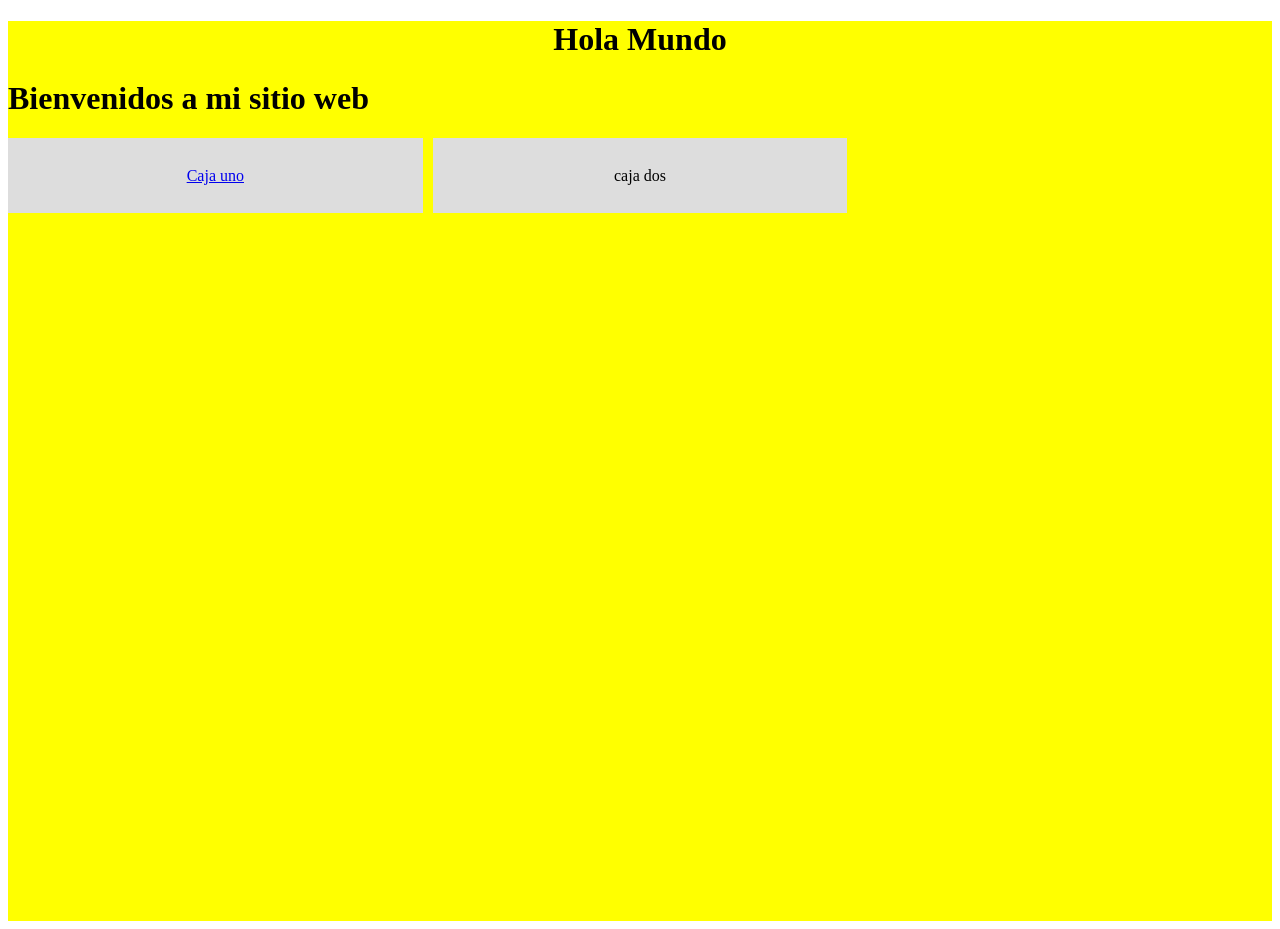
<file: index.html>
<!DOCTYPE html>
<html lang="en">
<head>
    <meta charset="UTF-8">
    <meta name="viewport" content="width=device-width, initial-scale=1.0">
    <title>Document</title>
    <link rel="stylesheet" href="css/index.css">
</head>
<body>
<div class="background">
    <h1>Hola Mundo</h1>

    <h1  id="bienvenido">Bienvenidos a mi sitio web</h1>


    <div class="contenedor">

        <div class="contenido-grid">
            <p><a href="productos.html">Caja uno</a> </p>
        </div>
        <div class="contenido-grid">

            <p>caja dos</p>

        </div>

    </div>

</div>
   

    


</body>

</html>
</file>
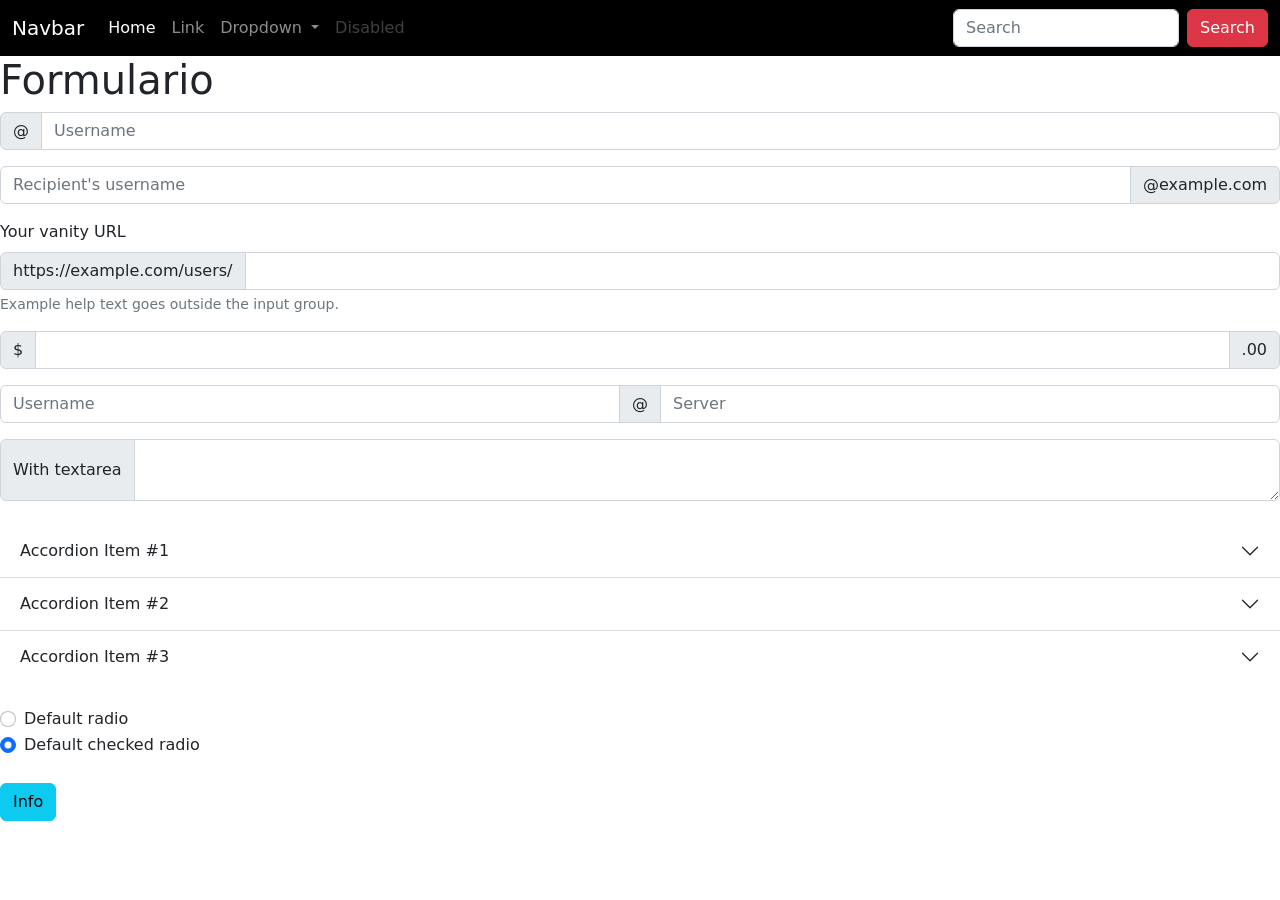
<file: inicio.html>
<!doctype html>
<html lang="en">
  <head>
    <meta charset="utf-8">
    <meta name="viewport" content="width=device-width, initial-scale=1">
    <title>Bootstrap demo</title>
    <link rel="stylesheet" href="css/bootstrap.css">
    <link rel="stylesheet" href="css/inicio.css">
  </head>
  <body>
    
      <nav class=" navbar navbar-dark navbar-expand-lg  ">
        <div class="container-fluid">
          <a class="navbar-brand" href="#">Navbar</a>
          <button class="navbar-toggler" type="button" data-bs-toggle="collapse" data-bs-target="#navbarSupportedContent" aria-controls="navbarSupportedContent" aria-expanded="false" aria-label="Toggle navigation">
            <span class="navbar-toggler-icon"></span>
          </button>
          <div class="collapse navbar-collapse" id="navbarSupportedContent">
            <ul class="navbar-nav me-auto mb-2 mb-lg-0">
              <li class="nav-item">
                <a class="nav-link active" aria-current="page" href="#">Home</a>
              </li>
              <li class="nav-item">
                <a class="nav-link" href="#">Link</a>
              </li>
              <li class="nav-item dropdown">
                <a class="nav-link dropdown-toggle" href="#" role="button" data-bs-toggle="dropdown" aria-expanded="false">
                  Dropdown
                </a>
                <ul class="dropdown-menu">
                  <li><a class="dropdown-item" href="#">Action</a></li>
                  <li><a class="dropdown-item" href="#">Another action</a></li>
                  <li><hr class="dropdown-divider"></li>
                  <li><a class="dropdown-item" href="#">Something else here</a></li>
                </ul>
              </li>
              <li class="nav-item">
                <a class="nav-link disabled">Disabled</a>
              </li>
            </ul>
            <form class="d-flex" role="search">
              <input class="form-control me-2" type="search" placeholder="Search" aria-label="Search">
              <button class="btn btn-danger" type="submit">Search</button>
            </form>
          </div>
        </div>
      </nav>

    <h1>Formulario</h1>

    <div class="input-group mb-3">
      <span class="input-group-text" id="basic-addon1">@</span>
      <input type="text" class="form-control" placeholder="Username" aria-label="Username" aria-describedby="basic-addon1">
    </div>
    
    <div class="input-group mb-3">
      <input type="text" class="form-control" placeholder="Recipient's username" aria-label="Recipient's username" aria-describedby="basic-addon2">
      <span class="input-group-text" id="basic-addon2">@example.com</span>
    </div>
    
    <div class="mb-3">
      <label for="basic-url" class="form-label">Your vanity URL</label>
      <div class="input-group">
        <span class="input-group-text" id="basic-addon3">https://example.com/users/</span>
        <input type="text" class="form-control" id="basic-url" aria-describedby="basic-addon3 basic-addon4">
      </div>
      <div class="form-text" id="basic-addon4">Example help text goes outside the input group.</div>
    </div>
    
    <div class="input-group mb-3">
      <span class="input-group-text">$</span>
      <input type="text" class="form-control" aria-label="Amount (to the nearest dollar)">
      <span class="input-group-text">.00</span>
    </div>
    
    <div class="input-group mb-3">
      <input type="text" class="form-control" placeholder="Username" aria-label="Username">
      <span class="input-group-text">@</span>
      <input type="text" class="form-control" placeholder="Server" aria-label="Server">
    </div>
    
    <div class="input-group">
      <span class="input-group-text">With textarea</span>
      <textarea class="form-control" aria-label="With textarea"></textarea>
    </div><br>

    <!--Acordeon-->
    <div class="accordion accordion-flush" id="accordionFlushExample">
      <div class="accordion-item">
        <h2 class="accordion-header">
          <button class="accordion-button collapsed" type="button" data-bs-toggle="collapse" data-bs-target="#flush-collapseOne" aria-expanded="false" aria-controls="flush-collapseOne">
            Accordion Item #1
          </button>
        </h2>
        <div id="flush-collapseOne" class="accordion-collapse collapse" data-bs-parent="#accordionFlushExample">
          <div class="accordion-body">Uno</div>
        </div>
      </div>
      <div class="accordion-item">
        <h2 class="accordion-header">
          <button class="accordion-button collapsed" type="button" data-bs-toggle="collapse" data-bs-target="#flush-collapseTwo" aria-expanded="false" aria-controls="flush-collapseTwo">
            Accordion Item #2
          </button>
        </h2>
        <div id="flush-collapseTwo" class="accordion-collapse collapse" data-bs-parent="#accordionFlushExample">
          <div class="accordion-body">Dos</div>
        </div>
      </div>
      <div class="accordion-item">
        <h2 class="accordion-header">
          <button class="accordion-button collapsed" type="button" data-bs-toggle="collapse" data-bs-target="#flush-collapseThree" aria-expanded="false" aria-controls="flush-collapseThree">
            Accordion Item #3
          </button>
        </h2>
        <div id="flush-collapseThree" class="accordion-collapse collapse" data-bs-parent="#accordionFlushExample">
          <div class="accordion-body">Tres</div>
        </div>
      </div>
    </div><br>

    <!--Radio-->
    <div class="form-check">
      <input class="form-check-input" type="radio" name="flexRadioDefault" id="flexRadioDefault1">
      <label class="form-check-label" for="flexRadioDefault1">
        Default radio
      </label>
    </div>
    <div class="form-check">
      <input class="form-check-input" type="radio" name="flexRadioDefault" id="flexRadioDefault2" checked>
      <label class="form-check-label" for="flexRadioDefault2">
        Default checked radio
      </label>
    </div><br>

    <!--Boton-->
    <button type="button" class="btn btn-info">Info</button>

  </body>

  <script src="js/bootstrap.min.js"></script>
  <script src="js/bootstrap.js"></script>
  <script src="js/jquery-3.7.1.min.js"></script>

</html>
</file>
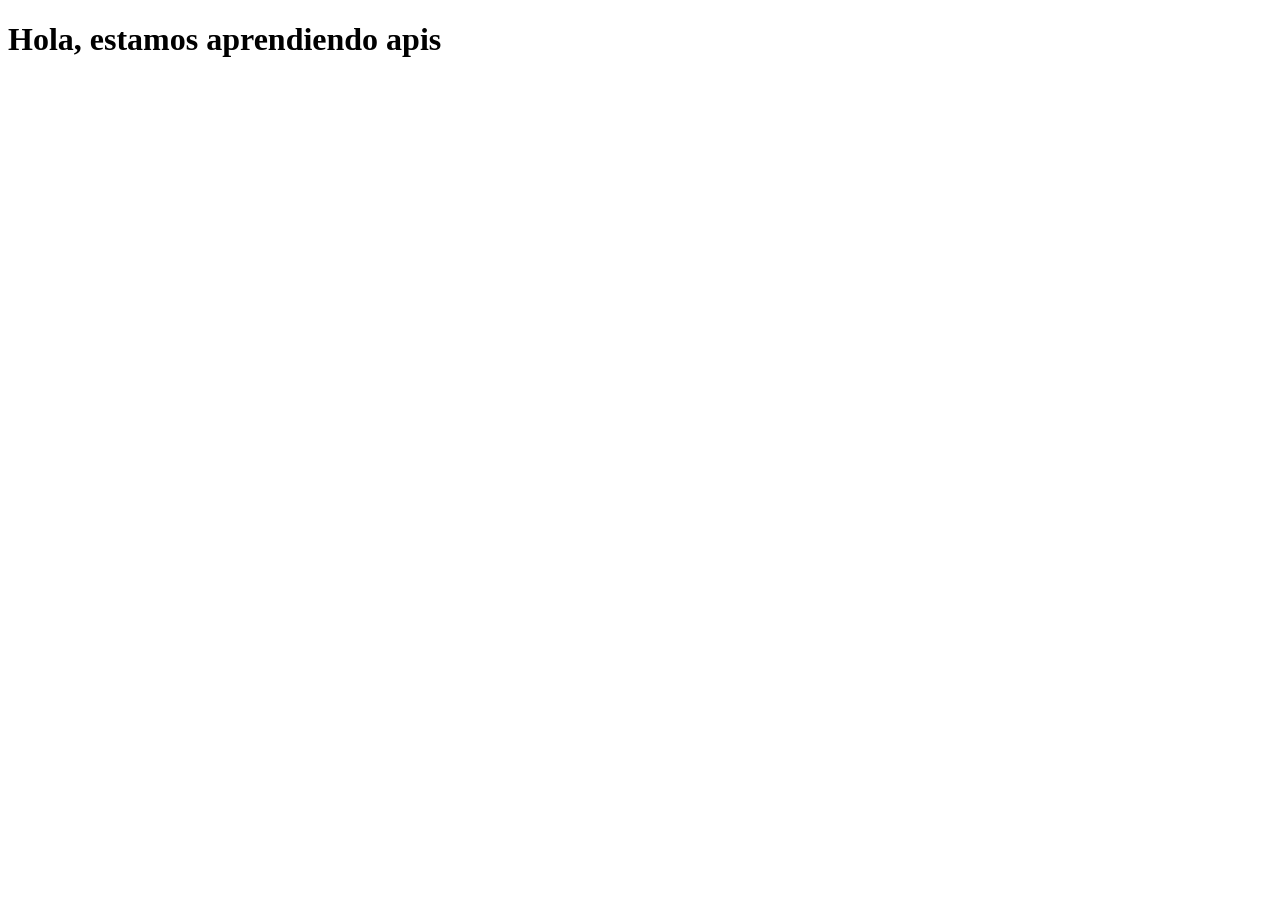
<file: html/api.html>
<!DOCTYPE html>
<html lang="en">

<head>
    <meta charset="UTF-8">
    <meta name="viewport" content="width=device-width, initial-scale=1.0">
    <title>Api</title>
</head>

<body>
    <h1>Hola, estamos aprendiendo apis</h1> <br>
    <p id="nombreA"></p>
</body>

<script>

    var requestOptions = {
        method: 'GET',
        redirect: 'follow'
    };

    fetch("https://rickandmortyapi.com/api/character", requestOptions)
        .then(response => response.json())
        .then(data => {

            const personajes = data.results;

            const contendedor = document.getElementById("nombreA");

            personajes.forEach(individuo => {

                const characterContainer = document.createElement('div');
                characterContainer.classList.add('character');

                const imageElement = document.createElement('img');
                imageElement.src = individuo.image;
                imageElement.alt = individuo.name;
                imageElement.style.width = '200px';
                imageElement.style.height = '200px';

                const nameElement = document.createElement('h1');
                nameElement.textContent = individuo.name;

                const statusElement = document.createElement('h1');
                statusElement.textContent = individuo.status;
               
                if(statusElement.textContent == 'Alive'){
                    statusElement.style.color = '#00FF17';

                }else if(statusElement.textContent == 'Dead'){
                    statusElement.style.color = '#FF0000';

                }else if(statusElement.textContent == 'unknown'){
                    statusElement.style.color = '#B8B8B8';
                }

            

                
                characterContainer.appendChild(imageElement);
                characterContainer.appendChild(nameElement);
                characterContainer.appendChild(statusElement);

                contendedor.appendChild(characterContainer);


            });




        })
        .catch(error => console.log('error', error));

</script>

</html>
</file>
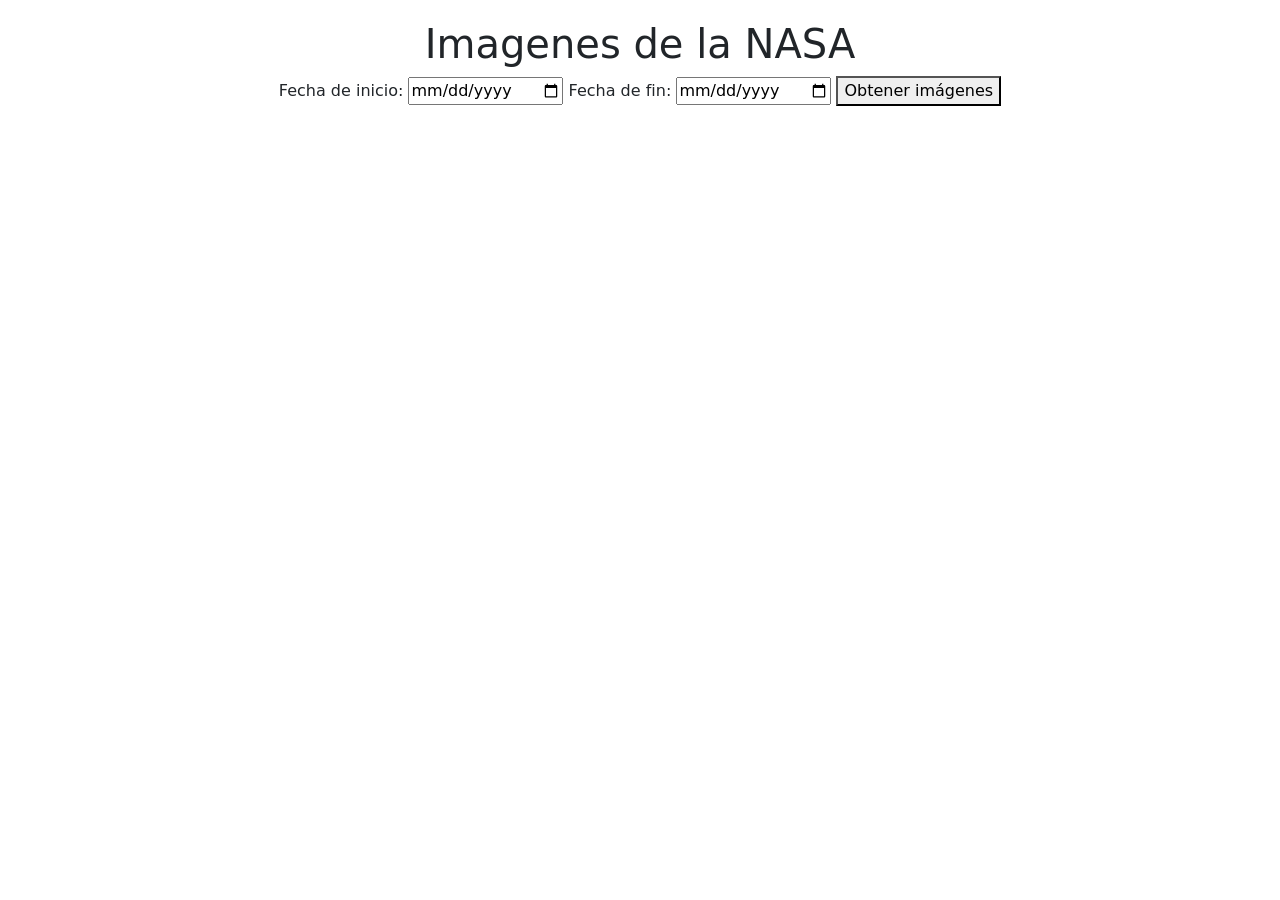
<file: html/apinasa2.html>
<!DOCTYPE html>
<html lang="es">
<head>
    <meta charset="UTF-8">
    <meta name="viewport" content="width=device-width, initial-scale=1.0">
    <link rel="stylesheet" href="../css/apinasa2.css">
    <link href="https://cdn.jsdelivr.net/npm/bootstrap@5.3.3/dist/css/bootstrap.min.css" rel="stylesheet"
        integrity="sha384-QWTKZyjpPEjISv5WaRU9OFeRpok6YctnYmDr5pNlyT2bRjXh0JMhjY6hW+ALEwIH" crossorigin="anonymous">
    <title>Imágenes de la NASA</title>
</head>
<body>

    <header class="masthead">
        <div class="container h-100">
            <div class="row h-100 align-items-center">
                <div class="col-12 text-center">
                    <h1 class="fw-light">Imagenes de la NASA</h1>
                    
                    <label for="start-date">Fecha de inicio:</label>
                    <input type="date" id="start-date" >
                    
                    <label for="end-date">Fecha de fin:</label>
                    <input type="date" id="end-date">

                    <button onclick="fetchImages()">Obtener imágenes</button>
                    <div id="images-container"></div>
                </div>
            </div>
        </div>
    </header>
</body>

<script src="https://cdn.jsdelivr.net/npm/bootstrap@5.3.3/dist/js/bootstrap.bundle.min.js"
    integrity="sha384-YvpcrYf0tY3lHB60NNkmXc5s9fDVZLESaAA55NDzOxhy9GkcIdslK1eN7N6jIeHz"
    crossorigin="anonymous"></script>

<script>
    function fetchImages() {
        const startDate = document.getElementById('start-date').value;
        const endDate = document.getElementById('end-date').value; 
       
        const apiUrl = `https://api.nasa.gov/planetary/apod?start_date=${startDate}&end_date=${endDate}&api_key=;<!--Colocar la apikey-->

        fetch(apiUrl)
            .then(response => response.json())
            .then(data => {
                const imagesContainer = document.getElementById('images-container');
                imagesContainer.innerHTML = ''; 

                if (Array.isArray(data)) {
                    data.forEach(day => {
                        const imgElement = document.createElement('img');
                        imgElement.src = day.url;
                        imgElement.alt = day.title;
                        imagesContainer.appendChild(imgElement);
                    });
                } else {
                    const imgElement = document.createElement('img');
                    imgElement.src = data.url;
                    imgElement.alt = data.title;
                    imagesContainer.appendChild(imgElement);
                }
            })
            .catch(error => {
                console.error('Error al obtener imágenes:', error);
            });
    }
</script>

</html>
</file>
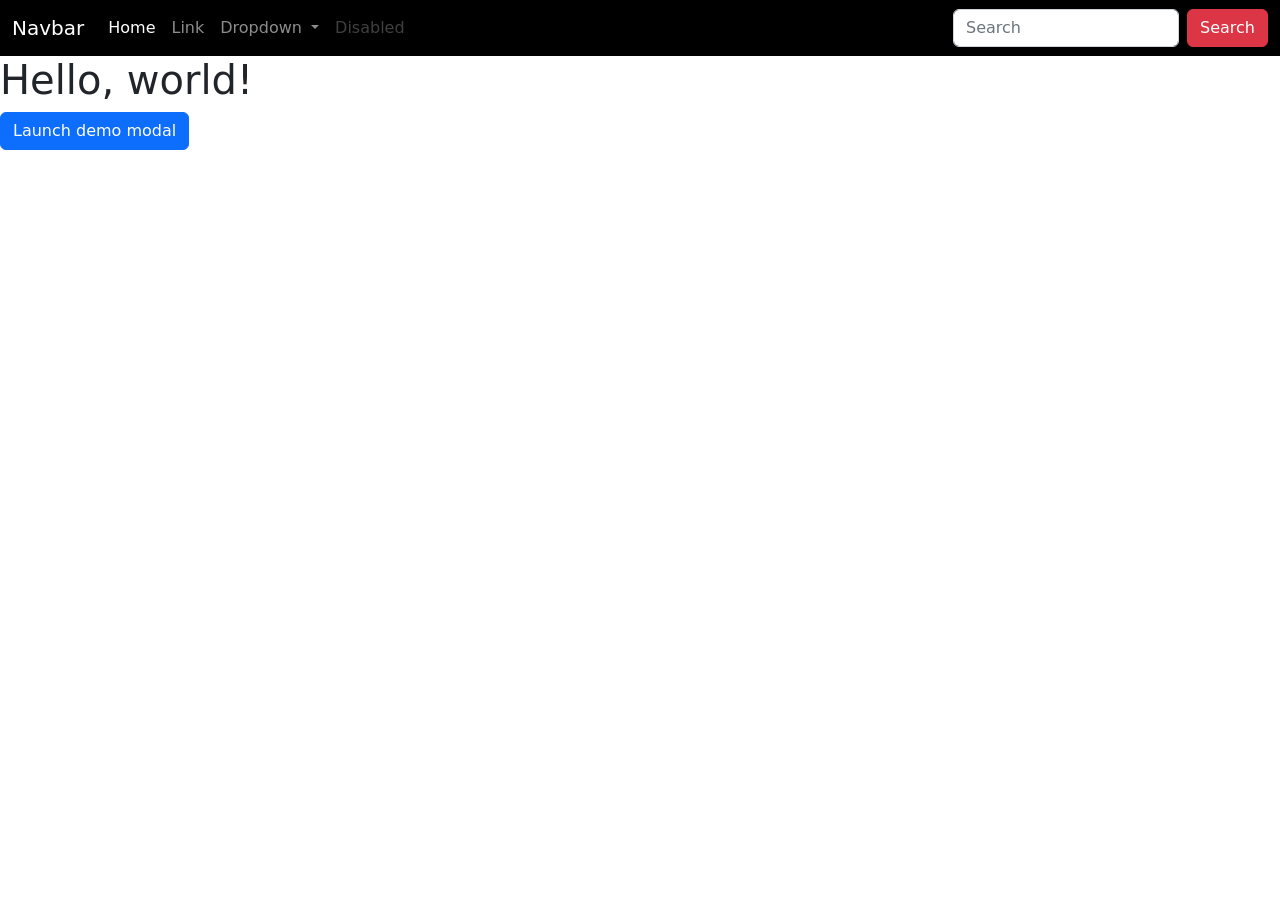
<file: test/Training-master/inicio.html>
<!doctype html>
<html lang="en">
  <head>
    <meta charset="utf-8">
    <meta name="viewport" content="width=device-width, initial-scale=1">
    <title>Bootstrap demo</title>
    <link rel="stylesheet" href="css/bootstrap.css">
    <link rel="stylesheet" href="css/inicio.css">
  </head>
  <body>

    <nav class=" navbar navbar-dark navbar-expand-lg  ">
        <div class="container-fluid">
          <a class="navbar-brand" href="#">Navbar</a>
          <button class="navbar-toggler" type="button" data-bs-toggle="collapse" data-bs-target="#navbarSupportedContent" aria-controls="navbarSupportedContent" aria-expanded="false" aria-label="Toggle navigation">
            <span class="navbar-toggler-icon"></span>
          </button>
          <div class="collapse navbar-collapse" id="navbarSupportedContent">
            <ul class="navbar-nav me-auto mb-2 mb-lg-0">
              <li class="nav-item">
                <a class="nav-link active" aria-current="page" href="#">Home</a>
              </li>
              <li class="nav-item">
                <a class="nav-link" href="#">Link</a>
              </li>
              <li class="nav-item dropdown">
                <a class="nav-link dropdown-toggle" href="#" role="button" data-bs-toggle="dropdown" aria-expanded="false">
                  Dropdown
                </a>
                <ul class="dropdown-menu">
                  <li><a class="dropdown-item" href="#">Action</a></li>
                  <li><a class="dropdown-item" href="#">Another action</a></li>
                  <li><hr class="dropdown-divider"></li>
                  <li><a class="dropdown-item" href="#">Something else here</a></li>
                </ul>
              </li>
              <li class="nav-item">
                <a class="nav-link disabled">Disabled</a>
              </li>
            </ul>
            <form class="d-flex" role="search">
              <input class="form-control me-2" type="search" placeholder="Search" aria-label="Search">
              <button class="btn btn-danger" type="submit">Search</button>
            </form>
          </div>
        </div>
      </nav>

    <h1>Hello, world!</h1>

   <!-- Button trigger modal -->
<button type="button" class="btn btn-primary" data-bs-toggle="modal" data-bs-target="#exampleModal">
    Launch demo modal
  </button>
  
  <!-- Modal -->
  <div class="modal fade" id="exampleModal" tabindex="-1" aria-labelledby="exampleModalLabel" aria-hidden="true">
    <div class="modal-dialog">
      <div class="modal-content">
        <div class="modal-header">
          <h1 class="modal-title fs-5" id="exampleModalLabel">Modal title</h1>
          <button type="button" class="btn-close" data-bs-dismiss="modal" aria-label="Close"></button>
        </div>
        <div class="modal-body">
          <p>Hola, estamos aprendiendo bootstrap</p>
        </div>
        <div class="modal-footer">
          <button type="button" class="btn btn-secondary" data-bs-dismiss="modal">Close</button>
          <button type="button" class="btn btn-primary">Save changes</button>
        </div>
      </div>
    </div>
  </div>


  </body>

  <script src="js/bootstrap.min.js"></script>
  <script src="js/bootstrap.js"></script>
  <script src="js/jquery-3.7.1.min.js"></script>

</html>
</file>
<file: css/index.css>
.background{


background-color: black;
color: white;
height: 100vh;

}

h1{

    text-align: center;

}

#bienvenido{

    text-align: left;

}



.contenedor{


    display: grid;
    grid-template-columns: repeat(3,1fr); /*2 columnas con tamaño igual*/

    grid-gap: 10px; /*espacio entre seldas de 10px*/

}

.contenido-grid{

    background-color: #ddd;
    padding: 3%;
    text-align: center;


}


@media only screen and (max-width:1440px) {
    

    .background{


        background-color: yellow;
        color: black;
        height: 100vh;
        
        }

}


@media only screen and (max-width: 600px) {
    

    .background{


        background-color: red;
        color: black;
        height: 100vh;
        
        }

}
</file>
<file: css/inicio.css>
.navbar{

background-color: black;

}


@media only screen and (max-width: 1000px) {
    

    .navbar{


        background-color: rgb(17, 121, 158);
        color: black;
        
        
        }

    h1{
        color: rgb(124, 0, 0);
    }

    body{
        background: rgb(135, 170, 134);
    }

    .input-group-text{
        background: rgb(243, 90, 92);
        color: rgb(189, 149, 248);
    }

    .btn{
        background-color: rgb(105, 44, 44);
        color:rgb(255, 242, 218);
    }

    .form-control{
        background: rgb(149, 161, 165);
    }

    label{
        color:rgb(0, 8, 255);
    }

    .form-text{
        color:rgb(48, 44, 18);
    }

    .accordion-button{
        background: rgb(190, 141, 107);
        color: rgb(4, 101, 4);
    }

    .accordion-body{
        background-color: rgb(187, 47, 0);
    }
    

}






@media only screen and (max-width: 600px) {
    

    .navbar{


        background-color: red;
        color: black;
        
        
        }

    h1{
        color: rgb(255, 168, 110);
    }

    body{
        background: rgb(4, 101, 3);
    }

    .input-group-text{
        background: blue;
        color: gold;
    }

    .btn{
        background-color: rgb(255, 19, 19);
        color:orange;
    }

    .form-control{
        background: deepskyblue;
    }

    label{
        color:gold;
    }

    .form-text{
        color:gold;
    }

    .accordion-button{
        background: chocolate;
    }

    .accordion-body{
        background-color: darksalmon;
    }
    

}
</file>
<file: css/apinasa2.css>
body {
    font-family: Arial, sans-serif;
    padding: 20px;
}
img {
    width: 300px;
    height: 300px;
    margin-bottom: 20px;
    margin-left: 20px;
    margin-top: 50px;
}
</file>
<file: test/Training-master/css/inicio.css>
.navbar{

background-color: black;

}



@media only screen and (max-width: 600px) {
    

    .navbar{


        background-color: lightblue;
        color: black;
        
        
        }

}
</file>
